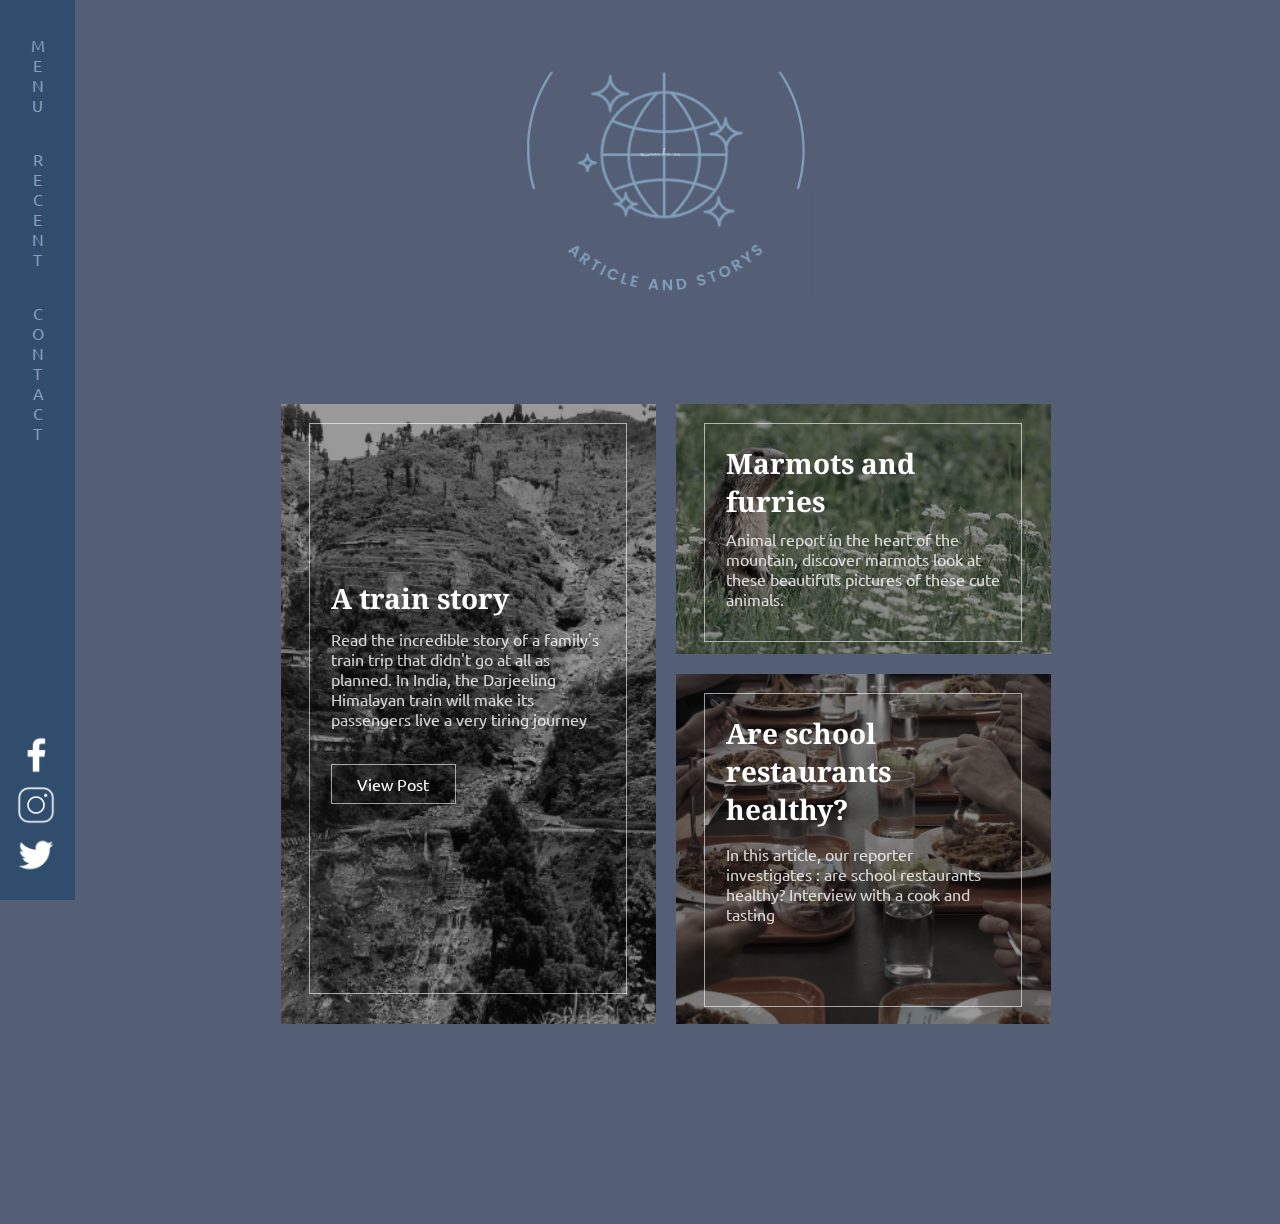
<file: index.html>
<!DOCTYPE html>
<html lang="fr">
<head>
  <meta charset="UTF-8">

  <link rel="icon" type="image/png" sizes="32x32" href="#">
  <link rel="stylesheet" type="text/css" href="style-blog.css">

  <title>Blog | Menu</title>
  <meta name="description" content="">
</head>

<body>
  <header id="main-header">
    <nav id="navigation-menu">
      <ul>
        <li class="option-navigation"><a href="#">Menu</a></li>
        <li class="option-navigation"><a href="#">Recent</a></li>
        <li class="option-navigation"><a href="#">Contact</a></li>
      </ul>
    </nav>
    <div id="social-media">
      <img src="image/facebook-logo-white.png" alt="facebook" class="social-media-logo">
      <img src="image/instagram-logo-white.png" alt="instagram" class="social-media-logo">
      <img src="image/twitter-logo-white.png" alt="twitter" class="social-media-logo">
    </div>
  </header>
  <div id="main">
    <div id="logo-container">
      <img src="image/logo.png" alt="logo" id="logo">
    </div>
    <div id="article-overview-container">
      <div id="article-1" class="article-overview">
        <div class="content">
          <div id="text">
            <h1>A train story</h1>
            <p class="paragraph">Read the incredible story of a family's train trip that didn't go at all as planned. In India, the Darjeeling Himalayan train will make its passengers live a very tiring journey </p>
             <a href="article-1.html" id="view-more-button">View Post</a>
          </div>
        </div>
      </div>
      <div id="article-2" class="article-overview">
        <div class="content">
          <div id="text">
            <h1>Marmots and furries</h1>
            <p class="paragraph">Animal report in the heart of the mountain, discover marmots look at these beautifuls pictures of these cute animals.</p>
          </div>
        </div>
      </div>
      <div id="article-3" class="article-overview">
        <div class="content">
          <div id="text">
            <h1>Are school restaurants healthy?</h1>
            <p class="paragraph">In this article, our reporter investigates : are school restaurants healthy? Interview with a cook and tasting </p>
          </div>
        </div>
      </div>
    </div>
  </div>
</body>
</file>
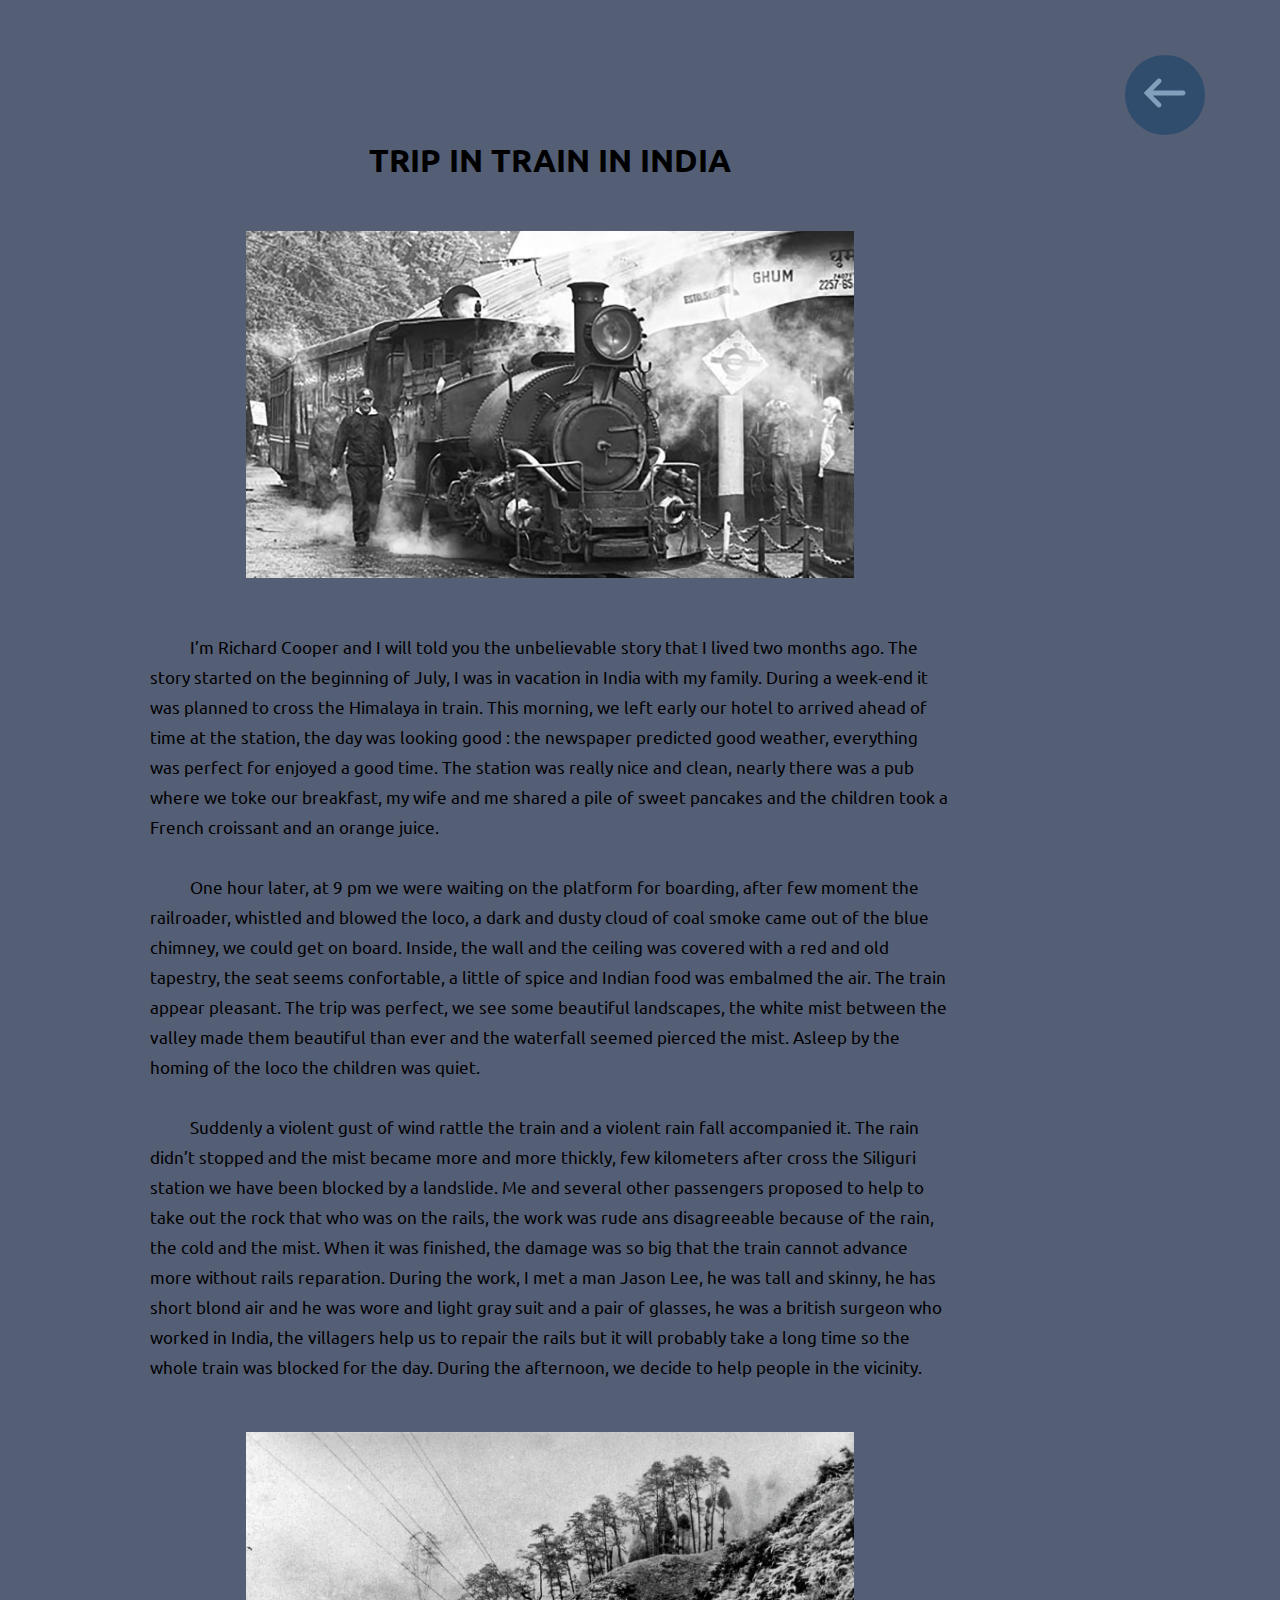
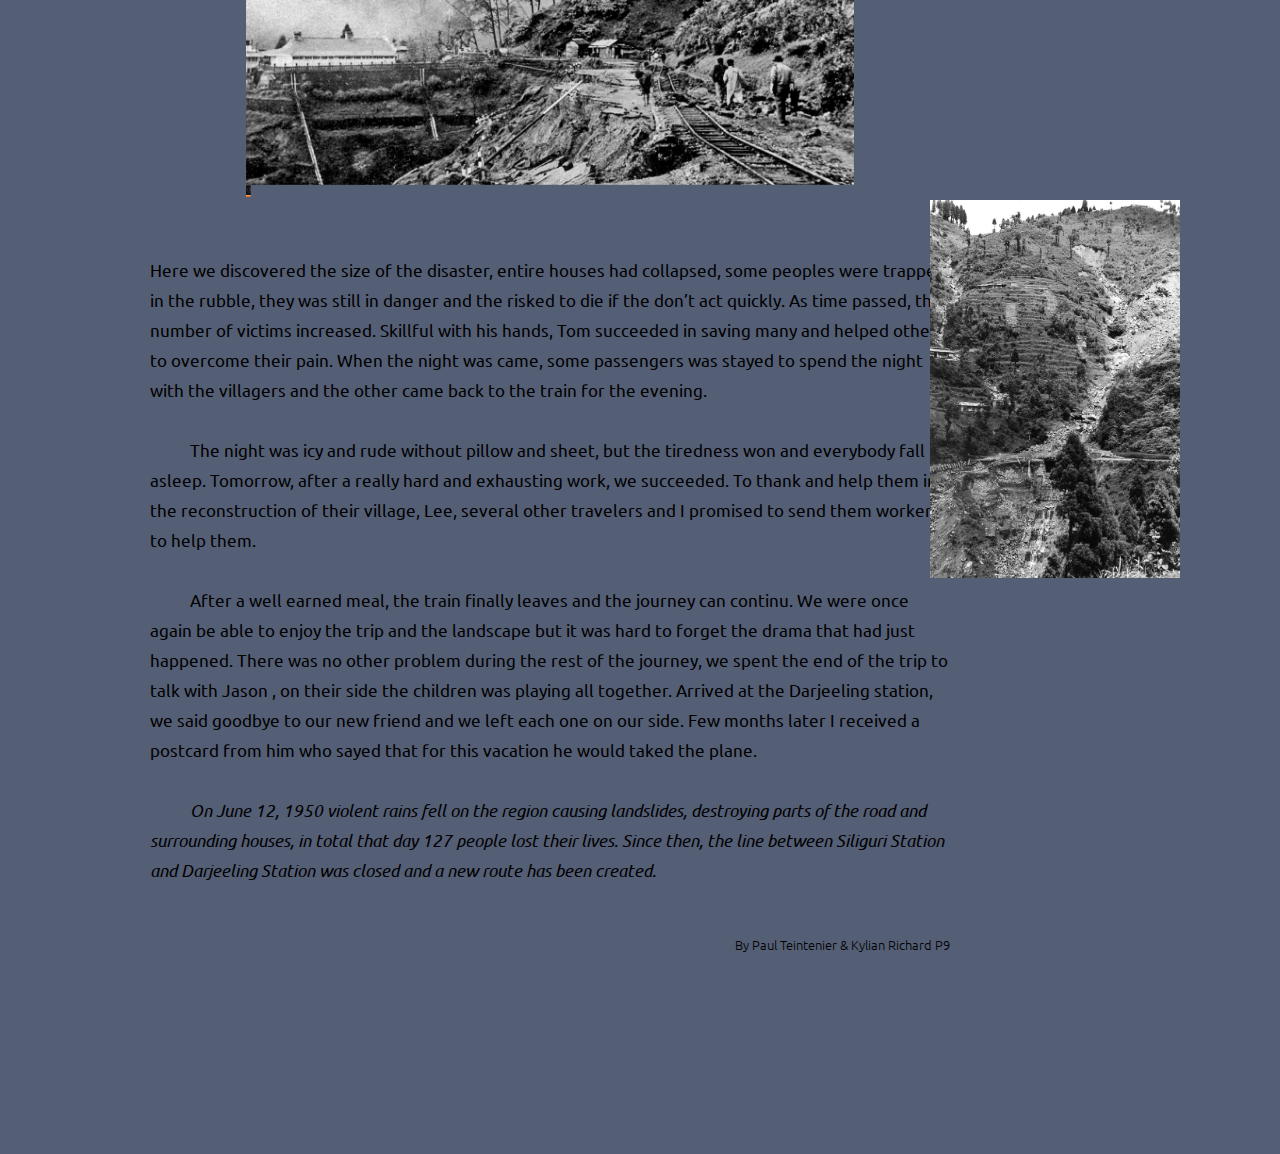
<file: article-1.html>
<!DOCTYPE html>
<html lang="fr">
<head>
  <meta charset="UTF-8">

  <link rel="icon" type="image/png" sizes="32x32" href="#">
  <link rel="stylesheet" type="text/css" href="style-blog.css">

  <title>Blog | Trip 1950</title>
  <meta name="description" content="">
</head>
<body>
  <header id="article-header">
    <a href="index.html"><img src="image/back-arrow.svg"></a>
  </header>
  <div id="article-content">
    <h1> Trip in train in india </h1>
    <img src="image/DHR-2100x1200.jpeg" alt="DHR-2100x1200.jpeg" id="image-1">
      <p><span>I’m</span> Richard Cooper and I will told you the unbelievable story that I lived two months ago. The story started on the beginning of July, I was in vacation in India with my family. During a week-end it was planned to cross the Himalaya in train. This morning, we left early our hotel to arrived ahead of time at the station, the day was looking good : the newspaper predicted good weather, everything was perfect for enjoyed a good time. The station was really nice and clean, nearly there was a pub where we toke our breakfast, my wife and me shared a pile of sweet pancakes and the children took a French croissant and an orange juice.  <br/> <br/> <span>One</span> hour later, at 9 pm we were waiting on the platform for boarding, after few moment the railroader, whistled and blowed the loco, a dark and dusty cloud of coal smoke came out of the blue chimney, we could get on board. Inside, the wall and the ceiling was covered with a red and old tapestry, the seat seems confortable, a little of spice and Indian food was embalmed the air. The train appear pleasant. The trip was perfect, we see some beautiful landscapes, the white mist between the valley made them beautiful than ever and the waterfall seemed pierced the mist. Asleep by the homing of the loco the children was quiet. <br/> <br/><span>Suddenly</span> a violent gust of wind rattle the train and a violent rain fall accompanied it. The rain didn’t stopped and the mist  became more and more thickly, few kilometers after cross the Siliguri station we have been blocked by a landslide. Me and several other passengers proposed to help to take out the rock that who was on the rails, the work was rude ans disagreeable because of the rain, the cold and the mist. When it was finished, the damage was so big that the train cannot advance more without rails reparation. During the work, I met a man Jason Lee, he was tall and skinny, he has short blond air and he was wore and light gray suit and a pair of glasses, he was a british surgeon who worked in India, the villagers help us to repair the rails but it will probably take a long time so the whole train was blocked for the day. During the afternoon, we decide to help people in  the vicinity. <img src="image/13_07-darjeeling-3.png" alt="13_07-darjeeling-3" id="image-2"> <br/> Here we discovered the size of the disaster, entire houses had collapsed, some peoples were trapped in the rubble, they was still in danger and the risked to die if the don’t act quickly. As time passed, the number of victims increased. Skillful with his hands, Tom succeeded in saving many and helped others to overcome their pain. When the night was came, some passengers was stayed to spend the night with the villagers and the other came back to the train for the evening. <br/><br/><span>The</span> night was icy and rude without pillow and sheet, but the tiredness won and everybody fall asleep. Tomorrow, after a really hard and exhausting work, we succeeded. To thank and help them in the reconstruction of their village, Lee, several other travelers and I promised to send them workers to help them. <br/><br/>
      <span>After</span> a well earned meal, the train finally leaves and the journey can continu. We were once again be able to enjoy the trip and the landscape but it was hard to forget the drama that had just happened. There was no other problem during the rest of the journey, we spent the end of the trip to talk with Jason , on their side the children was playing all together. Arrived at the Darjeeling station, we said goodbye to our new friend and we left each one on our side.  
      Few months later I received a postcard from him who sayed that for this vacation he would taked the plane.<br/><br/>
      <em><span>On</span> June 12, 1950 violent rains fell on the region causing landslides, destroying parts of the road and surrounding houses, in total that day 127 people lost their lives. Since then, the line between Siliguri Station and Darjeeling Station was closed and a new route has been created. </em>
    </p>
    <h2>By Paul Teintenier & Kylian Richard P9</h2>
    <img src="image/13_07-darjeeling-2.png" alt="13_07-darjeeling-2.png" id="image-3">
  </div>
</body>
</file>
<file: style-blog.css>
/* CSS HEX 
--dark-khaki: #b5ba72ff;
--grullo: #99907dff;
--old-lavender: #7d6f86ff;
--purple-navy: #585191ff;
--dark-slate-blue: #4f359bff;
*/

/* CSS HSL 
--dark-khaki: hsla(64, 34%, 59%, 1);
--grullo: hsla(41, 12%, 55%, 1);
--old-lavender: hsla(277, 9%, 48%, 1);
--purple-navy: hsla(247, 28%, 44%, 1);
--dark-slate-blue: hsla(255, 49%, 41%, 1);
*/

/* SCSS HEX 
$dark-khaki: #b5ba72ff;
$grullo: #99907dff;
$old-lavender: #7d6f86ff;
$purple-navy: #585191ff;
$dark-slate-blue: #4f359bff;
*/

/* SCSS HSL 
$dark-khaki: hsla(64, 34%, 59%, 1);
$grullo: hsla(41, 12%, 55%, 1);
$old-lavender: hsla(277, 9%, 48%, 1);
$purple-navy: hsla(247, 28%, 44%, 1);
$dark-slate-blue: hsla(255, 49%, 41%, 1);
*/

/* SCSS RGB 
$dark-khaki: rgba(181, 186, 114, 1);
$grullo: rgba(153, 144, 125, 1);
$old-lavender: rgba(125, 111, 134, 1);
$purple-navy: rgba(88, 81, 145, 1);
$dark-slate-blue: rgba(79, 53, 155, 1);
*/

/* SCSS Gradient 
$gradient-top: linear-gradient(0deg, #b5ba72ff, #99907dff, #7d6f86ff, #585191ff, #4f359bff);
$gradient-right: linear-gradient(90deg, #b5ba72ff, #99907dff, #7d6f86ff, #585191ff, #4f359bff);
$gradient-bottom: linear-gradient(180deg, #b5ba72ff, #99907dff, #7d6f86ff, #585191ff, #4f359bff);
$gradient-left: linear-gradient(270deg, #b5ba72ff, #99907dff, #7d6f86ff, #585191ff, #4f359bff);
$gradient-top-right: linear-gradient(45deg, #b5ba72ff, #99907dff, #7d6f86ff, #585191ff, #4f359bff);
$gradient-bottom-right: linear-gradient(135deg, #b5ba72ff, #99907dff, #7d6f86ff, #585191ff, #4f359bff);
$gradient-top-left: linear-gradient(225deg, #b5ba72ff, #99907dff, #7d6f86ff, #585191ff, #4f359bff);
$gradient-bottom-left: linear-gradient(315deg, #b5ba72ff, #99907dff, #7d6f86ff, #585191ff, #4f359bff);
$gradient-radial: radial-gradient(#b5ba72ff, #99907dff, #7d6f86ff, #585191ff, #4f359bff);
*/

@import url('https://fonts.googleapis.com/css2?family=Noto+Serif:ital,wght@0,400;0,700;1,400;1,700&family=Ubuntu:ital,wght@0,300;0,400;0,500;1,300&display=swap');
/*	
	font-family: 'Noto Serif', serif;
	font-family: 'Ubuntu', sans-serif;
*/

*{
	margin: 0;
	padding: 0;
	box-sizing: border-box;
}

body{
	background: #545E75;
	display: flex;
}

/* style header */

#main-header{
	position: fixed;
	bottom: 0;
	background: #304D6D;
	height: 100%;
	min-width: 75px;
	font-family: 'Ubuntu', sans-serif;

}

#navigation-menu{
	display: flex;
	justify-content: center;
	margin-top: 10%;
}

.option-navigation{
	writing-mode: vertical-rl;
	text-orientation: upright;
	text-transform: uppercase;
	list-style-type: none;
	margin: 20px 0 20px 0;
	padding: 5px;
	border: 2px solid #304D6D;
}

.option-navigation a{
	color: #82A0BC;
	text-decoration: none;
}

.option-navigation:hover{
	transition: .4s;
	border: 2px solid #82A0BC;
}

.option-navigation:active{
	transition: .4s;
	border: 2px solid #82A0BC;
	background: #82A0BC;
	color: #304D6D;;
}

.option-navigation:active a{
	transition: .4s;
	color: #304D6D;;
}
#social-media{
	display: flex;
	flex-direction: column;
	position: absolute;
	bottom: 20px;
	left: 15%;
}

.social-media-logo{
	width: 40px;
	margin: 5px;
}

.social-media-logo:hover{
     animation: vibration 1s;
     animation-iteration-count: infinite;
}
@keyframes vibration{
  0% { transform: translate(1px, 1px) rotate(0deg); }
  10% { transform: translate(-1px, -2px) rotate(-1deg); }
  20% { transform: translate(-2px, 0px) rotate(1deg); }
  30% { transform: translate(3px, 3px) rotate(0deg); }
  40% { transform: translate(1px, -1px) rotate(1deg); }
  50% { transform: translate(-1px, 2px) rotate(-1deg); }
  60% { transform: translate(-3px, 1px) rotate(0deg); }
  70% { transform: translate(2px, 1px) rotate(-1deg); }
  80% { transform: translate(-1px, -1px) rotate(1deg); }
  90% { transform: translate(2px, 2px) rotate(0deg); }
  100% { transform: translate(1px, -2px) rotate(-1deg); }
}

/* logo */

#main{
	width: 100%;
}

#logo-container{
	width: 500px;
	margin: auto;
	margin-top: -100px;
}

#logo{
	border: 2ps solid red;
	margin-left: 5%;
	width: 500px;
	height: 500px;
	padding: 2px;
}

#article-overview-container{
	display: grid;
	grid-template-columns: 375px 375px; 
    grid-template-rows: 250px 350px; 
    grid-gap: 20px; 
    grid-template-areas: 
      ". ."
      ". ."; 
    justify-content: center;
    margin-left: 4%;
    margin-bottom: 200px;
}


#article-1{
	background: url(image/13_07-darjeeling-2.png) no-repeat;
	background-size: 110%;
	background-position: center;
	grid-column: 1;
	grid-row: 1/3;
	filter: grayscale(70%);
}

#article-2{
	background: url(image/article-chasse.jpeg) no-repeat;
	background-size: 160%;
	background-position: center;
	grid-column: 2;
	grid-row: 1;
	filter: grayscale(70%);
}

#article-3{
	background: url(image/cantine.jpeg) no-repeat;
	background-size: 100%;
	background-position: center;
	grid-column: 2;
	grid-row: 2;
	filter: grayscale(70%);
}

#article-1:hover{
	background-size: 115%;
	transition: .4s;
}

#article-2:hover{
	background-size: 165%;
	transition: .4s;
}

#article-3:hover{
	background-size: 105%;
	transition: .4s;
}
.content{
	background-color: hsla(0, 0%, 0%, .4);
	width: 100%;
	height: 100%;
	padding-top: 5%;

}

.content:hover #text{
	transition: .4s;
	width: 90%;
}

.content #text{
	border: 1px solid hsla(0, 0%, 100%, .6);
	width: 85%;
	height: 95%;
	margin: auto;

}

.article-overview{
	top: 225px;
	font-family: 'Ubuntu', sans-serif;
}

#text a{
	display: block;
	position: absolute;
	bottom: 220px;
	left: 50px;
	width: 125px;
	height: 40px;
	border: 1px solid hsla(0, 0%, 100%, .6);
	color: white;
	text-align: center;
	padding-top: 9px;
	text-decoration: none;
}

#text a:hover{
	transition: .4s;
	background: hsla(0, 0%, 100%, .6);
	color: hsla(0, 0%, 0%, 1);
	border: 1px solid hsla(0, 0%, 0%, 1);

}

#text a:active{
	transition: .4s;
	background: #304D6D;
}

#text h1{
	position: absolute;
	width: 275px;
	left: 50px;
	top: 175px;
	color: white;
	font-family: 'Noto Serif', serif;
	font-size: 28px;
}

#article-1 p{
	position: absolute;
	left: 50px;
	top: 225px;
}

.paragraph{
	width: 275px;
	color: hsla(0, 0%, 100%, .8);
}

#article-2 h1{
	top: 40px;
}

#article-2 p{
	position: absolute;
	top: 125px;
	left: 50px;
}

#article-3 h1{
	top: 40px;
}

#article-3 p{
	position: absolute;
	top: 170px;
	left: 50px;
}


/* article style */

#article-header{
	position: fixed;
	right: 75px;
	top: 55px;
	background: #304D6D;
	width: 80px;
	height: 80px;
	border-radius: 50px;
	border: 2px solid #304D6D;
	display: flex;
	justify-content: center;
	align-items: center;
	z-index: 2;
} 

#article-header:hover{
	border-color: #82A0BC;
	transition: .4s;
}

#article-header img{
	width: 60px;
}

#article-content{
	width: 800px;
	margin-left: 150px;
	margin-top: 140px;
}

#article-content h1{
	text-align: center;
	text-transform: uppercase;
	font-family: 'Ubuntu', sans-serif;
}

#article-content h2{
	font-family: 'Ubuntu', sans-serif;
	font-size: 13px;
	font-weight: 300;
	text-align: right;
	margin-bottom: 200px;

}

#article-content img{
	width: 76%;
	margin-top: 50px;
	margin-left: 12%;
	margin-bottom: 50px;
}

#image-1{
	filter: grayscale(100%);
}

#article-content p{
	line-height: 30px;
	font-family: 'Ubuntu', sans-serif;
	font-size: 17px;
	margin-bottom: 50px;
}

#article-content em{
	font-size: 17px;
}

#article-content span{
	padding-left: 40px;
}

#article-content #image-3{
	position: absolute;
	right: 100px;
	top: 1750px;
	width: 250px;
}
</file>
